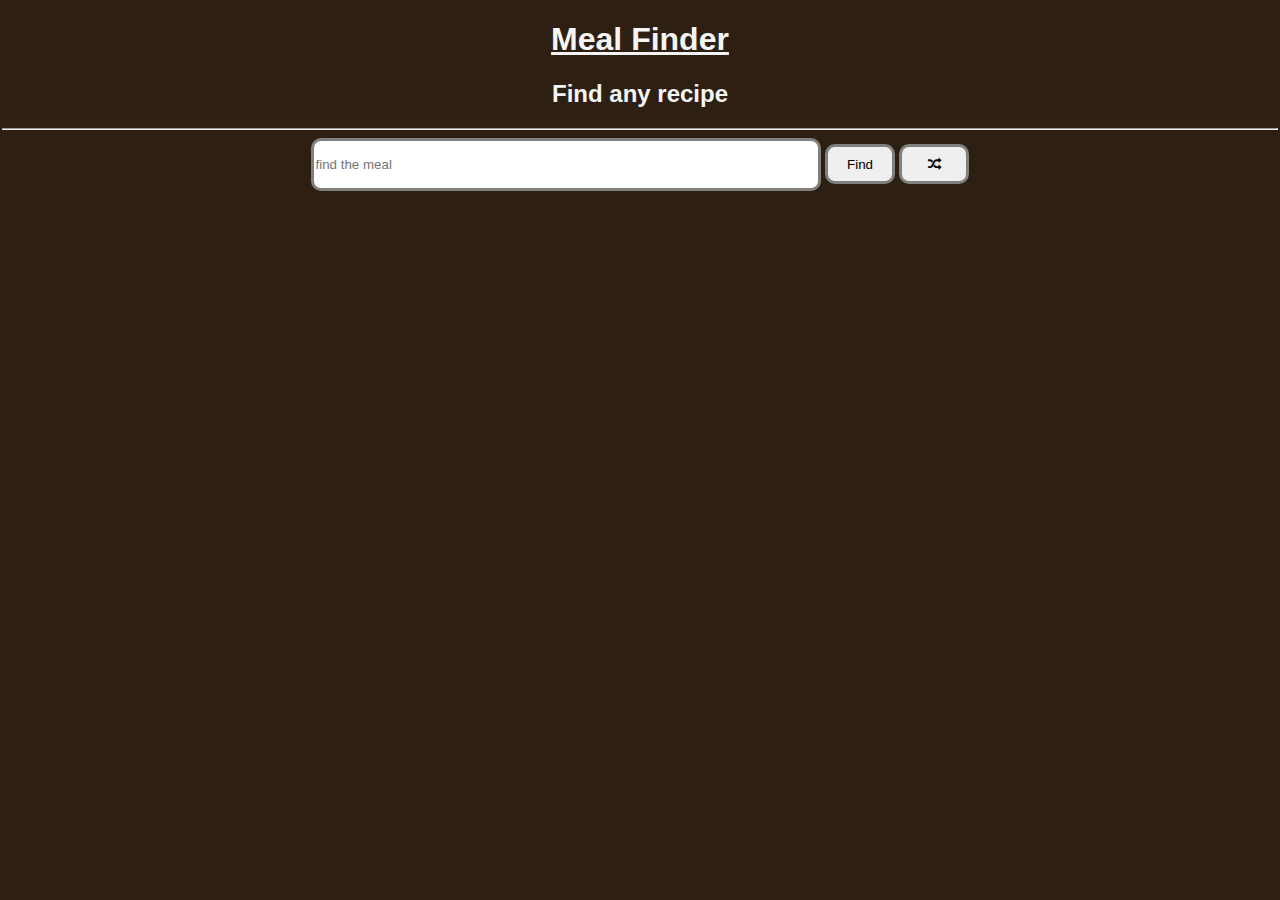
<file: index.html>
<!DOCTYPE html>
<html lang="en">
<head>
    <meta charset="UTF-8">
    <meta name="viewport" content="width=device-width, initial-scale=1.0">
    <title>Meal finder</title>
    <link rel="stylesheet" href="https://stackpath.bootstrapcdn.com/font-awesome/4.7.0/css/font-awesome.min.css">
    <link rel="stylesheet" href="style.css">
</head>
<body>
    <header>
        <h1 class="title">Meal Finder</h1>
        <h2>Find any recipe</h2>
        <hr>
    </header>
   
    <div class="wrapper">
        <div class="search">
         
            <input type="text" id='search' placeholder="find the meal">
            
            <button type="submit" onclick="searchRecipe()">Find</button>
           
            <button class="btn"  onclick="searchRandom()" type="submit"><i class="fa fa-random" aria aria-hidden="true"></i></button>
        </div>
        <div class="recipeBox"></div>
            <div class="row" id="row"></div> 
            <div id="recipeSingle"></div>
           

             <!-- <div class="row"> </div>
                <div class="box"></div> -->
                </div>
    <!-- <footer>&copy; 2020 Made by Faiza</footer> -->

    <script src="web.js"></script>
</body>
</html>
</file>
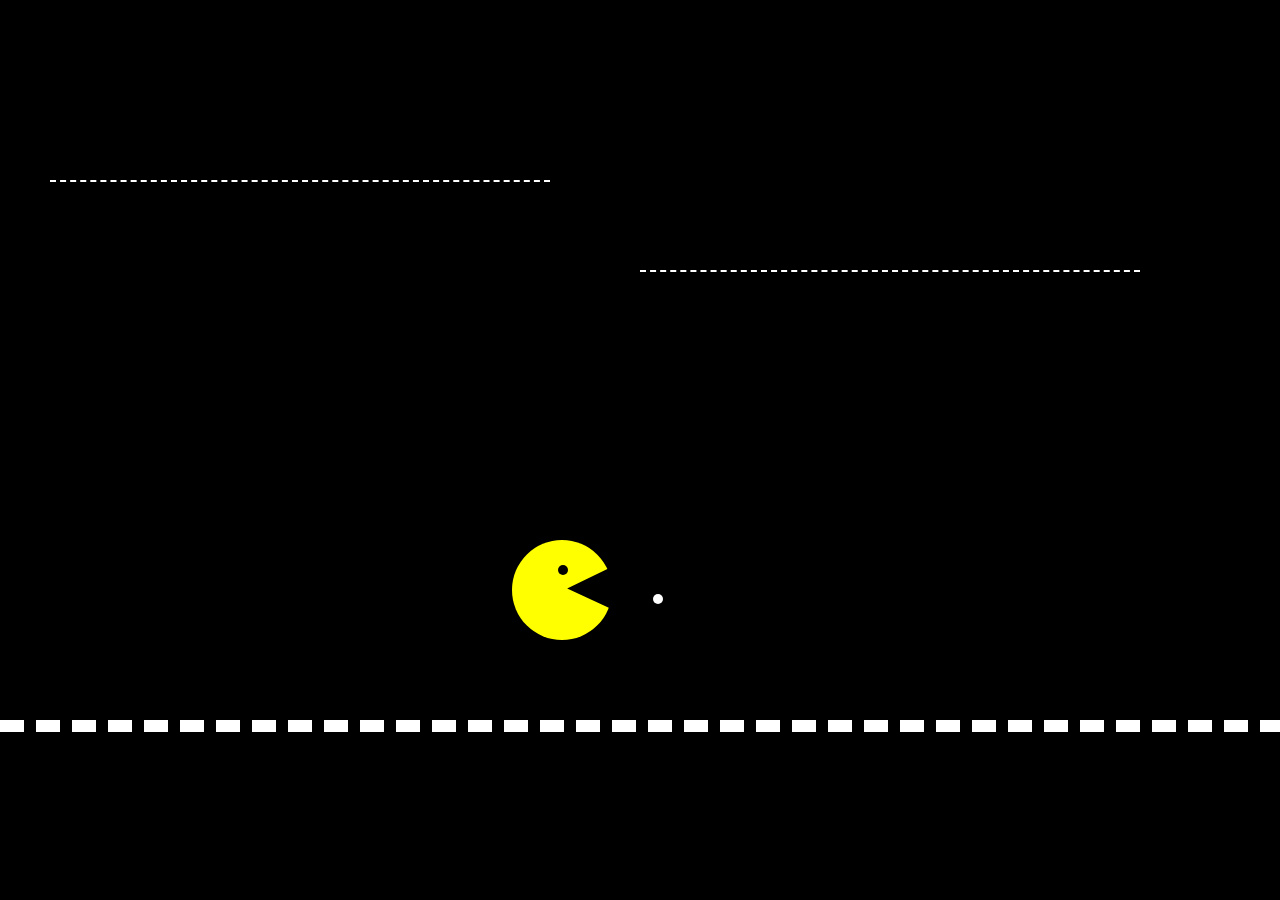
<file: design.html>
<html lang="en">
<head>
    <meta charset="UTF-8">
    <meta name="viewport" content="width=device-width, initial-scale=1.0">
    <title>Document</title>
    <link rel="stylesheet" href="design.css">
</head>
<body>
    <div class="main"></div>
    <div class="line"></div>
    <div class="line2"></div>
    <div class="pacman"> <div class="eye"></div> <div class="mouth"> </div></div>
    <div class="food"></div>
    <div class="road"></div>
    <!-- <div class="road2"></div> -->
</body>
</html>
</file>
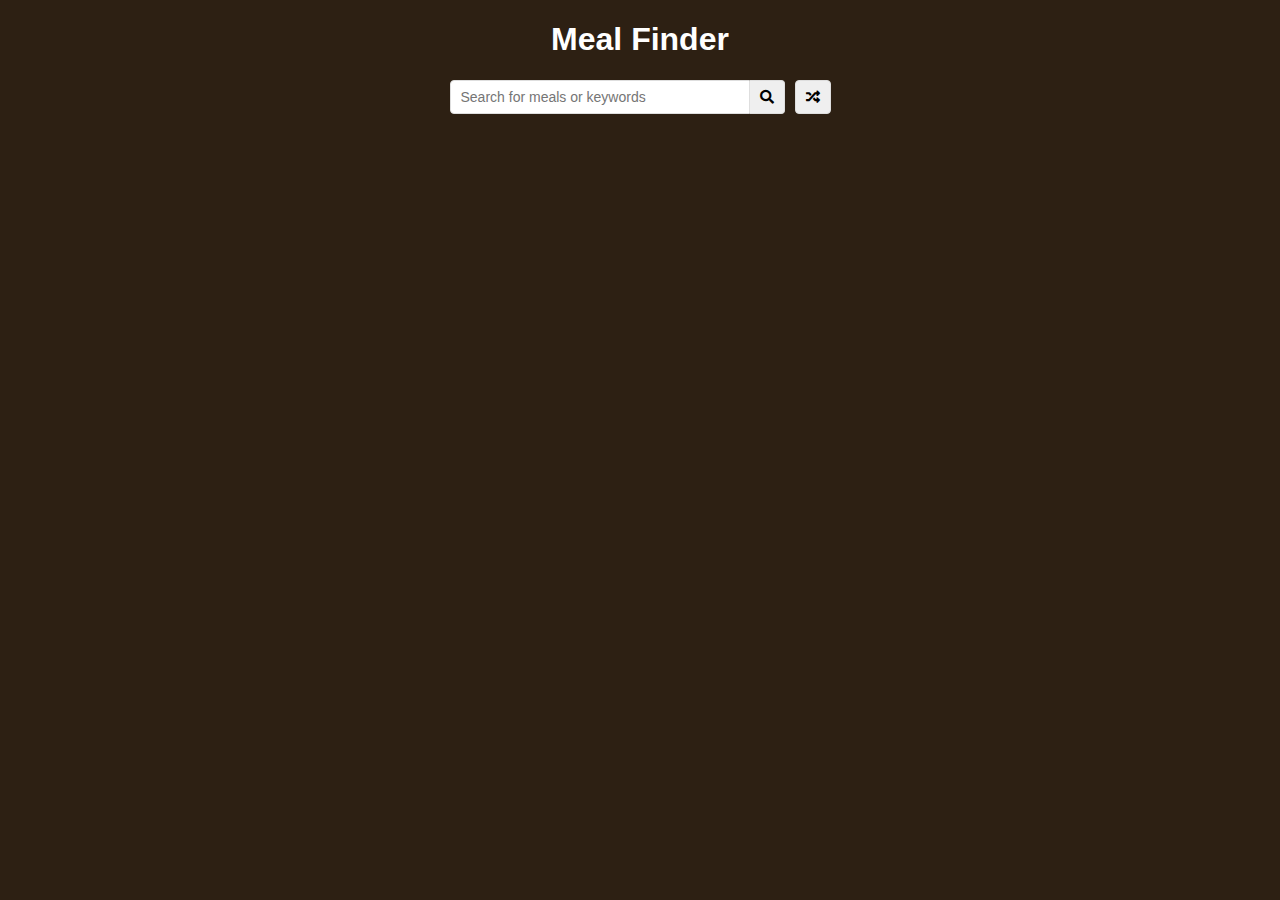
<file: meal-finder/index1.html>
<!DOCTYPE html>
<html lang="en">
  <head>
    <meta charset="UTF-8" />
    <meta name="viewport" content="width=device-width, initial-scale=1.0" />
    <meta http-equiv="X-UA-Compatible" content="ie=edge" />
    <link
      rel="stylesheet"
      href="https://cdnjs.cloudflare.com/ajax/libs/font-awesome/5.10.2/css/all.min.css"
    />
    <link rel="stylesheet" href="style1.css" />
    <title>Meal Finder</title>
  </head>
  <body>
    <div class="container">
      <h1>Meal Finder</h1>
      <div class="flex">
        <form class="flex" id="submit">
          <input
            type="text"
            id="search"
            placeholder="Search for meals or keywords"
          />
          <button class="search-btn" type="submit">
            <i class="fas fa-search"></i>
          </button>
        </form>
        <button class="random-btn" id="random">
          <i class="fas fa-random"></i>
        </button>
      </div>

      <div id="result-heading"></div>
      <div id="meals" class="meals"></div>
      <div id="single-meal"></div>
    </div>

    <script src="script.js"></script>
  </body>
</html>
</file>
<file: style.css>
.wrapper, body{
    margin: 2px;
    background-color: #2d2013;
    font-family: 'Lucida Sans', 'Lucida Sans Regular', 'Lucida Grande', 'Lucida Sans Unicode', Geneva, Verdana, sans-serif;
text-align: center;
color: whitesmoke;


}

h1,h2{
    color: whitesmoke;
}

.wrapper{
    width: 95%;
    margin: auto;
    
    
}
.title{
    text-decoration: underline;
}
.search{
    margin: auto;
}
#search{
    width: 500px;
    height: 45px;
    border-radius: 10px;
    border: 3px solid grey;
    
}
button{
    border-radius: 10px;
    border: 3px solid grey;
    width:70px ;
    height: 40px;

}
@media(max-width: 800px) {

}
@media(max-width: 700px) {
    
}
@media(max-width: 500px) {
    input[type='text']{
    width:  100%;
    }
}
/* .meal-info{
    background-color: rgb(119, 115, 115);
    display: flex;
    align-items: center;
    justify-content: center;
    transition: opacity 0.2s ease-in;
    opacity: 0;
}
.recipeBox:hover .meal-info{
    opacity: 1; 
 } */




.recipeBox{
    margin: 1px;
   
}
.row{
    margin: auto;
    /* display:flex; */
    margin-top: 60px;
}
.box {
    display: inline-block;
    width: 200px ;
    height: 200px ;
    background-color: black;
    border: 5px solid white;
    margin: 10px;
    padding: 5px;
    }
    .box1 {
       font-size: 30px;
       margin-top: 50px;
      
        }

 
.myimg{
    width: 200px ;
    height: 150px ;   
}
.myimg2{
    width: 200px ;
    height: 200px ; 
    background-color: black;
    border: 5px solid white;
    margin: 10px;
    padding: 5px;  
}
</file>
<file: design.css>
body{
    background-color: black;
}




.line , .line2 {
    width: 500px;
    height: 10px;
    border-top:2px dashed white ;
    top: 20%;
    left: 50px;
    position: absolute;
    animation:lineanim 1s infinite linear reverse;

}

.line2{
 top: 30%;
 left: 50%;

}

.road{
    width: 300%;
    height: 15px;
    top: 80%;
    position: absolute;
    border-top: 12px dashed white;
    animation: roadanim 5s infinite linear ;
    left: 0;
  
}




/* .road2{
    width: 100%;
    height: 50px;
    top: 80%;
    position: absolute;
    border-top: 12px dashed white;
    animation: road2 10s infinite linear reverse;
    left: 0%;
  
} */
.pacman{
    width: 100px;
    height: 100px;
    border-radius: 50%;
    background-color: yellow;
    position: absolute;
    top: 60%;
    left: 40%;
    animation: bounce 1s infinite linear;
}
.eye{
    width: 10px;
    height: 10px;
    border-radius: 50%;
    background-color: black;
    position: absolute;
    top: 25%;
    left: 46%;
}
.mouth{
    background-color: black;
    width: 80px;
    height: 80px;
    position: absolute;
    top: 10%;
    left: 20%;
    clip-path: polygon(100% 74%, 44% 48%, 100% 21%);
animation: mouthanim 0.7s infinite;
   

}
@keyframes mouthanim{
    0% {
        clip-path: polygon(100% 74%, 44% 48%, 100% 21%);
      }
      25% {
        clip-path: polygon(100% 60%, 44% 48%, 100% 40%);
      }
      
      50% {
        clip-path: polygon(100% 50%, 44% 48%, 100% 50%);
      }
      
      75% {
       clip-path: polygon(100% 59%, 44% 48%, 100% 35%);
      }
      
      100% {
       clip-path: polygon(100% 74%, 44% 48%, 100% 21%);
      }
}

.food{
    width: 10px;
    height: 10px;
    border-radius: 50%;
    background-color: white;
    position: absolute;
    top: 66%;
    left: 51%;
    animation: foodanim 0.7s infinite;

   

}
@keyframes foodanim {
    0% { 
      transform: translateX(0);
       opacity: 1;
    }
    100% {
      transform: translateX(-90px);
      opacity: 0;
    }
  }

@keyframes roadanim{
    from{
        left: 0%;
    }

    to{
        left: -1200px;
    
       
    }
}

@keyframes bounce{
    0%, 20%, 40%, 60%, 80%, 100%{transform: translateY(0)}
    40%{transform: translateY(-30px);}
    60%{transform: translateY(-40px);}

}

@keyframes lineanim{
    from{
        transform: translate(0);
    }

    to{
        transform: translate(100px);
       
    }
/* }
 @keyframes road2{
    from{left: 0%;}

    to{ left: 1300px;}


 } */
</file>
<file: meal-finder/style1.css>
* {
    box-sizing: border-box;
  }
  
  body {
    background: #2d2013;
    color: #fff;
    font-family: Verdana, Geneva, Tahoma, sans-serif;
    margin: 0;
  }
  
  .container {
    margin: auto;
    max-width: 800px;
    display: flex;
    flex-direction: column;
    align-items: center;
    justify-content: center;
    text-align: center;
  }
  
  .flex {
    display: flex;
  }
  
  input,
  button {
    border: 1px solid #dedede;
    border-top-left-radius: 4px;
    border-bottom-left-radius: 4px;
    font-size: 14px;
    padding: 8px 10px;
    margin: 0;
  }
  
  input[type='text'] {
    width: 300px;
  }
  
  .search-btn {
    cursor: pointer;
    border-left: 0;
    border-radius: 0;
    border-top-right-radius: 4px;
    border-bottom-right-radius: 4px;
  }
  
  .random-btn {
    cursor: pointer;
    margin-left: 10px;
    border-top-right-radius: 4px;
    border-bottom-right-radius: 4px;
  }
  
  .meals {
    display: grid;
    grid-template-columns: repeat(4, 1fr);
    grid-gap: 20px;
    margin-top: 20px;
  }
  
  .meal {
    cursor: pointer;
    position: relative;
    height: 180px;
    width: 180px;
    text-align: center;
  }
  
  .meal img {
    width: 100%;
    height: 100%;
    border: 4px #fff solid;
    border-radius: 2px;
  }
  
  .meal-info {
    position: absolute;
    top: 0;
    left: 0;
    height: 100%;
    width: 100%;
    background: rgba(0, 0, 0, 0.7);
    display: flex;
    align-items: center;
    justify-content: center;
    transition: opacity 0.2s ease-in;
    opacity: 0;
  }
  
  .meal:hover .meal-info {
    opacity: 1;
  }
  
  .single-meal {
    margin: 30px auto;
    width: 70%;
  }
  
  .single-meal img {
    width: 300px;
    margin: 15px;
    border: 4px #fff solid;
    border-radius: 2px;
  }
  
  .single-meal-info {
    margin: 20px;
    padding: 10px;
    border: 2px #e09850 dashed;
    border-radius: 5px;
  }
  
  .single-meal p {
    margin: 0;
    letter-spacing: 0.5px;
    line-height: 1.5;
  }
  
  .single-meal ul {
    padding-left: 0;
    list-style-type: none;
  }
  
  .single-meal ul li {
    border: 1px solid #ededed;
    border-radius: 5px;
    background-color: #fff;
    display: inline-block;
    color: #2d2013;
    font-size: 12px;
    font-weight: bold;
    padding: 5px;
    margin: 0 5px 5px 0;
  }
  
  @media (max-width: 800px) {
    .meals {
      grid-template-columns: repeat(3, 1fr);
    }
  }
  @media (max-width: 700px) {
    .meals {
      grid-template-columns: repeat(2, 1fr);
    }
  
    .meal {
      height: 200px;
      width: 200px;
    }
  }
  @media (max-width: 500px) {
    input[type='text'] {
      width: 100%;
    }
  
    .meals {
      grid-template-columns: 1fr;
    }
  
    .meal {
      height: 300px;
      width: 300px;
    }
  }
</file>
